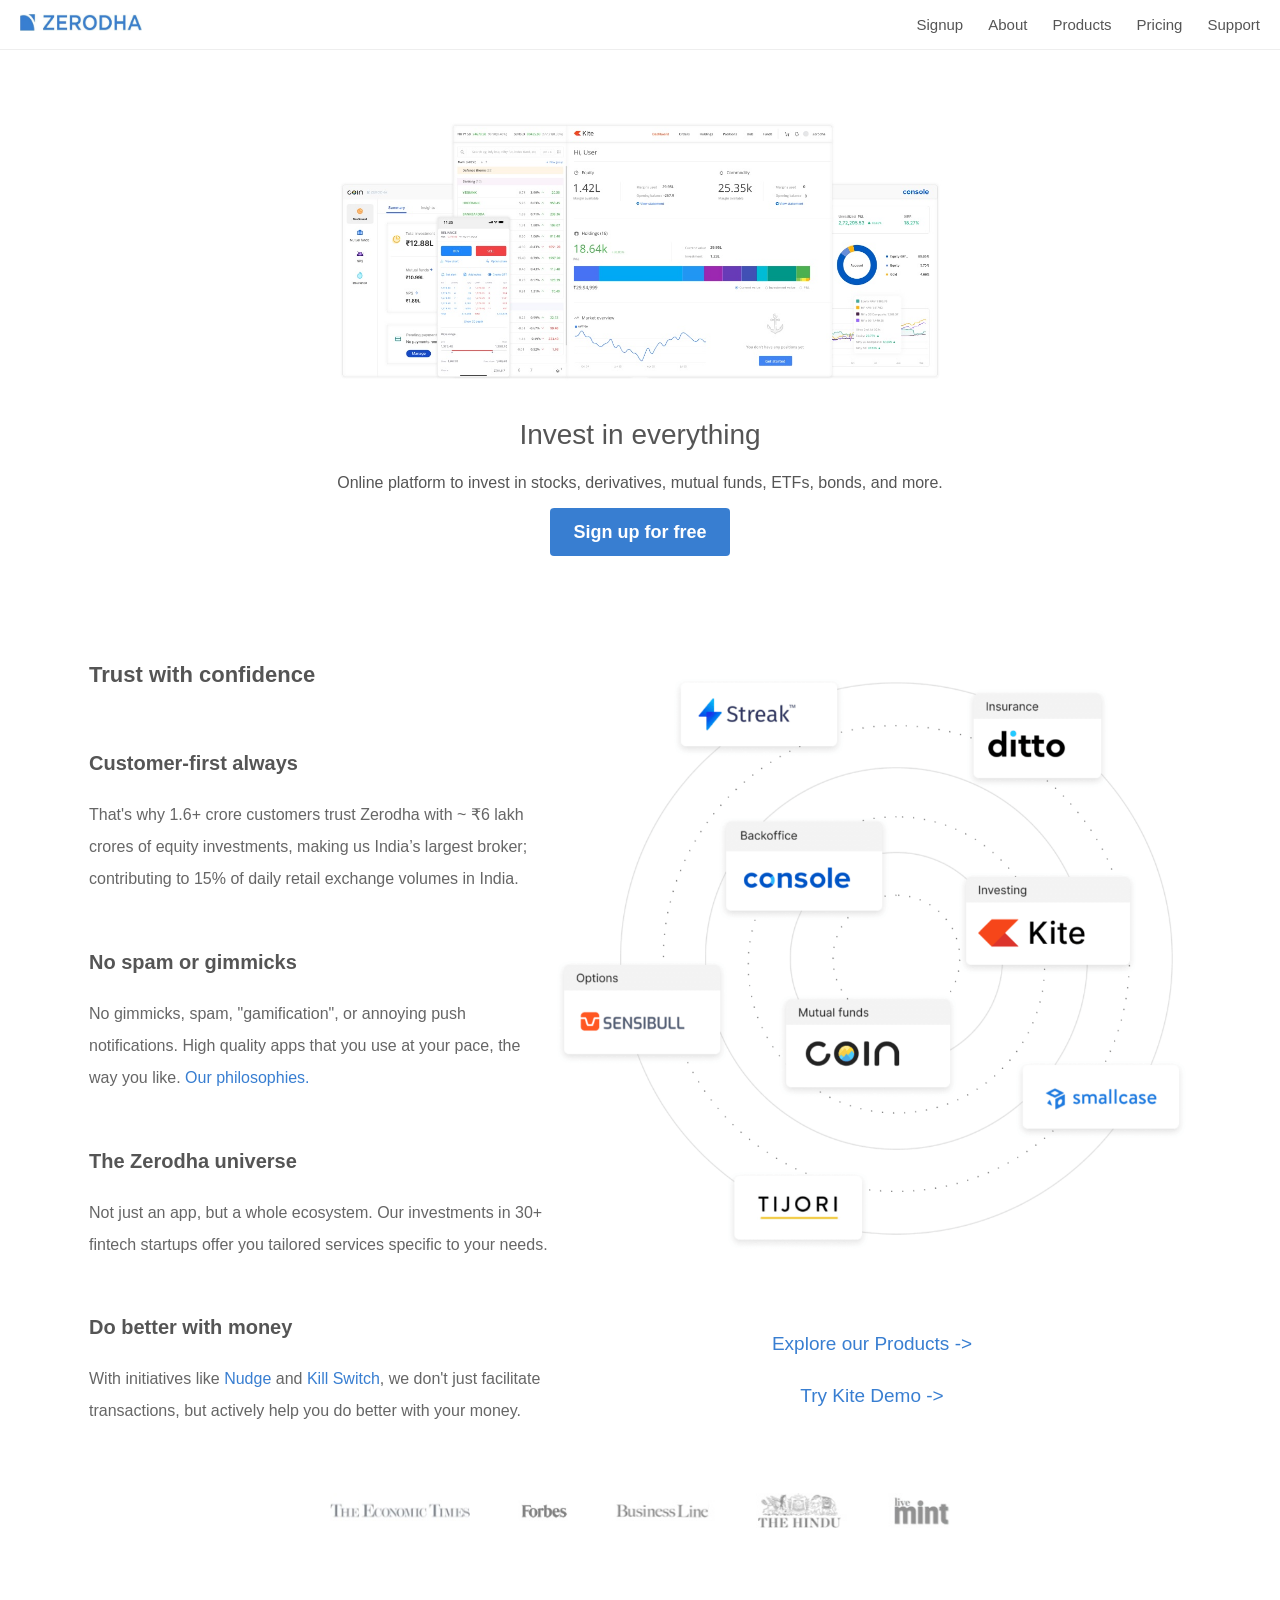
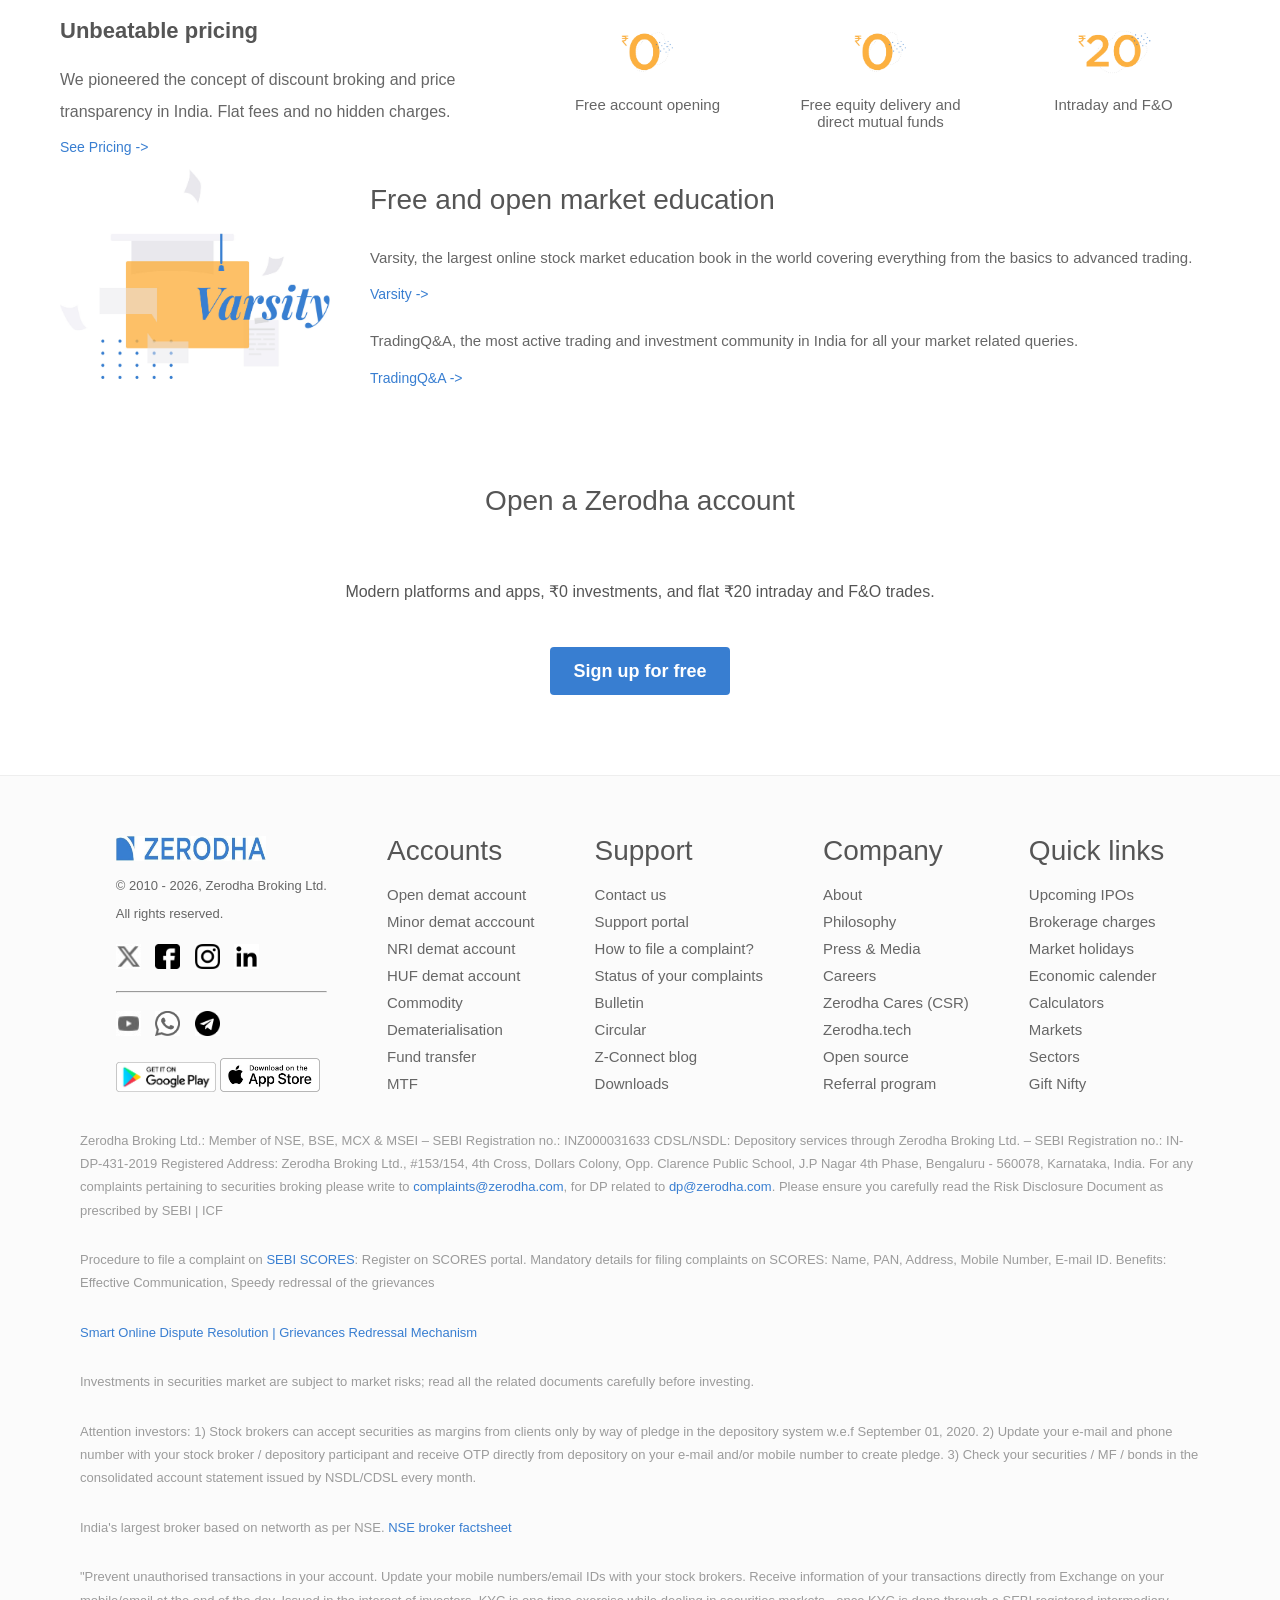
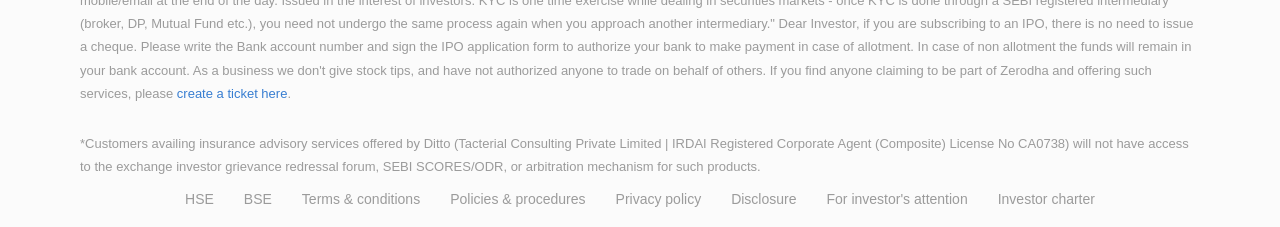
<file: index.html>
<!DOCTYPE html>
<html lang="en">
<head>
    <meta charset="UTF-8">
    <meta name="viewport" content="width=device-width, initial-scale=1.0">
    <title>Zerodha: Online brokerage platform for stock trading & investing</title>
    <link rel="stylesheet" href="style.css">
    <link rel="icon" href="ic.jpeg">
</head>
<body>
    <header>
        <nav class="box">
        <div>
            <a href="/index.html">
            <img src="logo.jpg" alt="Zerodha" width="121.91" height="17">
            </a>
        </div>
        <div class="box2">
            <div id="water">
                <ul>
          <li><a href="">Signup</a></li>
          <li><a href="">About</a></li>
          <li><a href="">Products</a></li>
          <li><a href="">Pricing</a></li>
          <li><a href="">Support</a></li>
          </ul>
          </div>
        </div>
    </nav>
    </header>
    <section id="hello">
        <img src="pic1.jpg" alt="" width="50%" >
        <h1>Invest in everything</h1>
        <p>Online platform to invest in stocks, derivatives, mutual funds, ETFs, bonds, and more.</p>
        </div>
        <button type="">Sign up for free</button>
    </section>
        <div class="con">
            <div class="section" >
        <div class="boy">
            <h5>Trust with confidence</h5>
            <h6>Customer-first always</h6>
            <p>That's why 1.6+ crore customers trust Zerodha with ~ ₹6 lakh crores of equity investments, making us India’s largest broker; contributing to 15% of daily retail exchange volumes in India.</p>
        
            <h6>No spam or gimmicks</h6>
            <p>No gimmicks, spam, "gamification", or annoying push notifications. High quality apps that you use at your pace, the way you like. <a href="" >Our philosophies.</a></p>
        
            <h6>The Zerodha universe</h6>
            <p>Not just an app, but a whole ecosystem. Our investments in 30+ fintech startups offer you tailored services specific to your needs.</p>
        
            <h6>Do better with money</h6>
            <p>With initiatives like <a href="">Nudge</a> and  <a href="">Kill Switch</a>, we don't just facilitate transactions, but actively help you do better with your money.</p>
        </div>
        <div id="eco">
           <a href="https://zerodha.com/products"> <img  src="ecosystem.jpeg" alt="" > </a>
           <div class="l">
            <a id="u" href="">Explore our Products -&gt</a>
            <a href="">Try Kite Demo -&gt</a>
            </div>
        </div>
        </div>
        </div>
    <div id="cat"><a href="https://zerodha.com/media"><img src="pic2.jpg" alt="" width="50%"></a></div>
    
    <div class="con">
        <div class="colt1">
            <h5>Unbeatable pricing</h5>
            <p>We pioneered the concept of discount broking and price transparency in India. Flat fees and no hidden charges.</p>
            <a href="#">See Pricing -&gt</a>
        </div>
        <div id="spike">
        <div class="colt2" >
                      <a href="">  <img src="pricing-eq.jpg" width="80px" height="60px" alt=""></a>
                        <p>Free account opening</p>
        </div>
        <div class="colt3">
                       <a href=""> <img src="pricing-eq.jpg" width="80px" height="60px" alt=""></a>
                        <p>Free equity delivery and direct mutual funds</p>
        </div>
        <div class="colt4">
                        <a href=""><img src="other-trades.jpg" width="80px" height="60px" alt=""></a>
                        <p>Intraday and F&O</p>
        </div>
        </div>
    </div>

    <div class="con">
        <div class="glass">
        <div class="img"><a href="https://zerodha.com/varsity/"><img src="index-education.jpg" alt="" width="270px" height="210px"></a></div>
        <div class="content">
            <h1>Free and open market education</h1>
            <p>Varsity, the largest online stock market education book in the world covering everything from the basics to advanced trading.</p>
            <a href="#">Varsity -&gt</a>
            <p>TradingQ&A, the most active trading and investment community in India for all your market related queries.</p>
            <a href="#">TradingQ&A -&gt</a>
        </div>
        </div>
    </div>
    <div class="dk">
        <h1>Open a Zerodha account</h1>
        <p>Modern platforms and apps, ₹0 investments, and flat ₹20 intraday and F&O trades.</p>
        <button type="submit">Sign up for free</button>
    </div>

    <footer id="foot">
        <div class="con">
            <div class="rd">
            <div class="a">
                <div class="a1">
                    <a href="/index1.html">
                        <img src="logo.jpg" alt="Zerodha" width="150px" height="25px">
                    </a>
                </div>
                <div class="a2">
                    <p>© 2010 - 2026, Zerodha Broking Ltd.</p>
                    <p>All rights reserved.</p>
                </div>
                <div class="a3">
                    <div class="social">
                        <a href=""><img src="x-twitter.jpg" alt=""></a>
                        <a href=""><img src="facebook.jpg" alt=""></a>
                        <a href=""><img src="instagram.jpg" alt=""></a>
                        <a href=""><img src="linkedin.jpg" alt=""></a>
                    </div>
                </div><hr>
                <div class="a4">
                    <div class="social1">
                        <a href=""><img src="youtube.jpg" alt=""></a>
                        <a href=""><img src="whatsapp-logo.jpg" alt=""></a>
                        <a href=""><img src="telegram.jpg" alt=""></a>
                    </div>
                </div><br>
                <div class="a5">
                    <div class="social3">
                        <a href=""><img src="google-play-badge-light.jpg" alt=""></a>
                        <a href=""><img src="appstore-badge-light.jpg" alt=""></a>
                    </div>
                </div>
            </div>
            <div class="b">
                <h1>Accounts</h1>
                    <a href="">Open demat account</a>
                    <a href="">Minor demat acccount</a>
                    <a href="">NRI demat account</a>
                    <a href="">HUF demat account</a>
                    <a href="">Commodity</a>
                    <a href="">Dematerialisation</a>
                    <a href="">Fund transfer</a>
                    <a href="">MTF</a>
            </div>
            <div class="c">
                <h1>Support</h1>
                    <a href=""><li>Contact us</li></a>
                    <a href=""><li>Support portal</li></a>
                    <a href=""><li>How to file a complaint?</li></a>
                    <a href=""><li>Status of your complaints</li></a>
                    <a href=""><li>Bulletin</li></a>
                    <a href=""><li>Circular</li></a>
                    <a href=""><li>Z-Connect blog</li></a>
                    <a href=""><li>Downloads</li></a>
            </div>
            <div class="d">
                <h1>Company</h1>
                    <a href="">About</a>
                    <a href="">Philosophy</a>
                    <a href="">Press & Media</a>
                    <a href="">Careers</a>
                    <a href="">Zerodha Cares (CSR)</a>
                    <a href="">Zerodha.tech</a>
                    <a href="">Open source</a>
                    <a href="">Referral program</a>
            </div>
            <div class="e">
                <h1>Quick links</h1>
                    <a href="">Upcoming IPOs</a>
                    <a href="">Brokerage charges</a>
                    <a href="">Market holidays</a>
                    <a href="">Economic calender</a>
                    <a href="">Calculators</a>
                    <a href="">Markets</a>
                    <a href="">Sectors</a>
                    <a href="">Gift Nifty</a>
            </div>
        </div>
        </div>
        <div class="con">
            <div class="g">
            <p class="op">Zerodha Broking Ltd.: Member of NSE, BSE, MCX & MSEI – SEBI Registration no.: INZ000031633 CDSL/NSDL: Depository services through Zerodha Broking Ltd. – SEBI Registration no.: IN-DP-431-2019 Registered Address: Zerodha Broking Ltd., #153/154, 4th Cross, Dollars Colony, Opp. Clarence Public School, J.P Nagar 4th Phase, Bengaluru - 560078, Karnataka, India. For any complaints pertaining to securities broking please write to <a href=""> complaints@zerodha.com</a>, for DP related to <a href="">dp@zerodha.com</a>. Please ensure you carefully read the Risk Disclosure Document as prescribed by SEBI | ICF</p>
            <p class="op">Procedure to file a complaint on <a href="">SEBI SCORES</a>: Register on SCORES portal. Mandatory details for filing complaints on SCORES: Name, PAN, Address, Mobile Number, E-mail ID. Benefits: Effective Communication, Speedy redressal of the grievances</p>
            <p class="op"><a href="">Smart Online Dispute Resolution | Grievances Redressal Mechanism</a></p>
            <p class="op">Investments in securities market are subject to market risks; read all the related documents carefully before investing.</p>
            <p class="op">Attention investors: 1) Stock brokers can accept securities as margins from clients only by way of pledge in the depository system w.e.f September 01, 2020. 2) Update your e-mail and phone number with your stock broker / depository participant and receive OTP directly from depository on your e-mail and/or mobile number to create pledge. 3) Check your securities / MF / bonds in the consolidated account statement issued by NSDL/CDSL every month.</p>
            <p class="op">India's largest broker based on networth as per NSE. <a href="">NSE broker factsheet</a></p>
            <p class="op">"Prevent unauthorised transactions in your account. Update your mobile numbers/email IDs with your stock brokers. Receive information of your transactions directly from Exchange on your mobile/email at the end of the day. Issued in the interest of investors. KYC is one time exercise while dealing in securities markets - once KYC is done through a SEBI registered intermediary (broker, DP, Mutual Fund etc.), you need not undergo the same process again when you approach another intermediary." Dear Investor, if you are subscribing to an IPO, there is no need to issue a cheque. Please write the Bank account number and sign the IPO application form to authorize your bank to make payment in case of allotment. In case of non allotment the funds will remain in your bank account. As a business we don't give stock tips, and have not authorized anyone to trade on behalf of others. If you find anyone claiming to be part of Zerodha and offering such services, please <a href="">create a ticket here</a>.</p>
            <p class="op">*Customers availing insurance advisory services offered by Ditto (Tacterial Consulting Private Limited | IRDAI Registered Corporate Agent (Composite) License No CA0738) will not have access to the exchange investor grievance redressal forum, SEBI SCORES/ODR, or arbitration mechanism for such products.</p>
            </div>
        </div>
        <div class="con">
            <ul class="kite">
               <li><a href="">HSE</a></li>
               <li><a href="">BSE</a></li>
               <li><a href="">Terms & conditions</a></li>
               <li><a href="">Policies & procedures</a></li>
               <li><a href="">Privacy policy</a></li>
               <li><a href="">Disclosure</a></li>
               <li><a href="">For investor's attention</a></li>
               <li><a href="">Investor charter</a></li>
            </ul>
        </div>
    </footer>
</body>
</html>
</file>
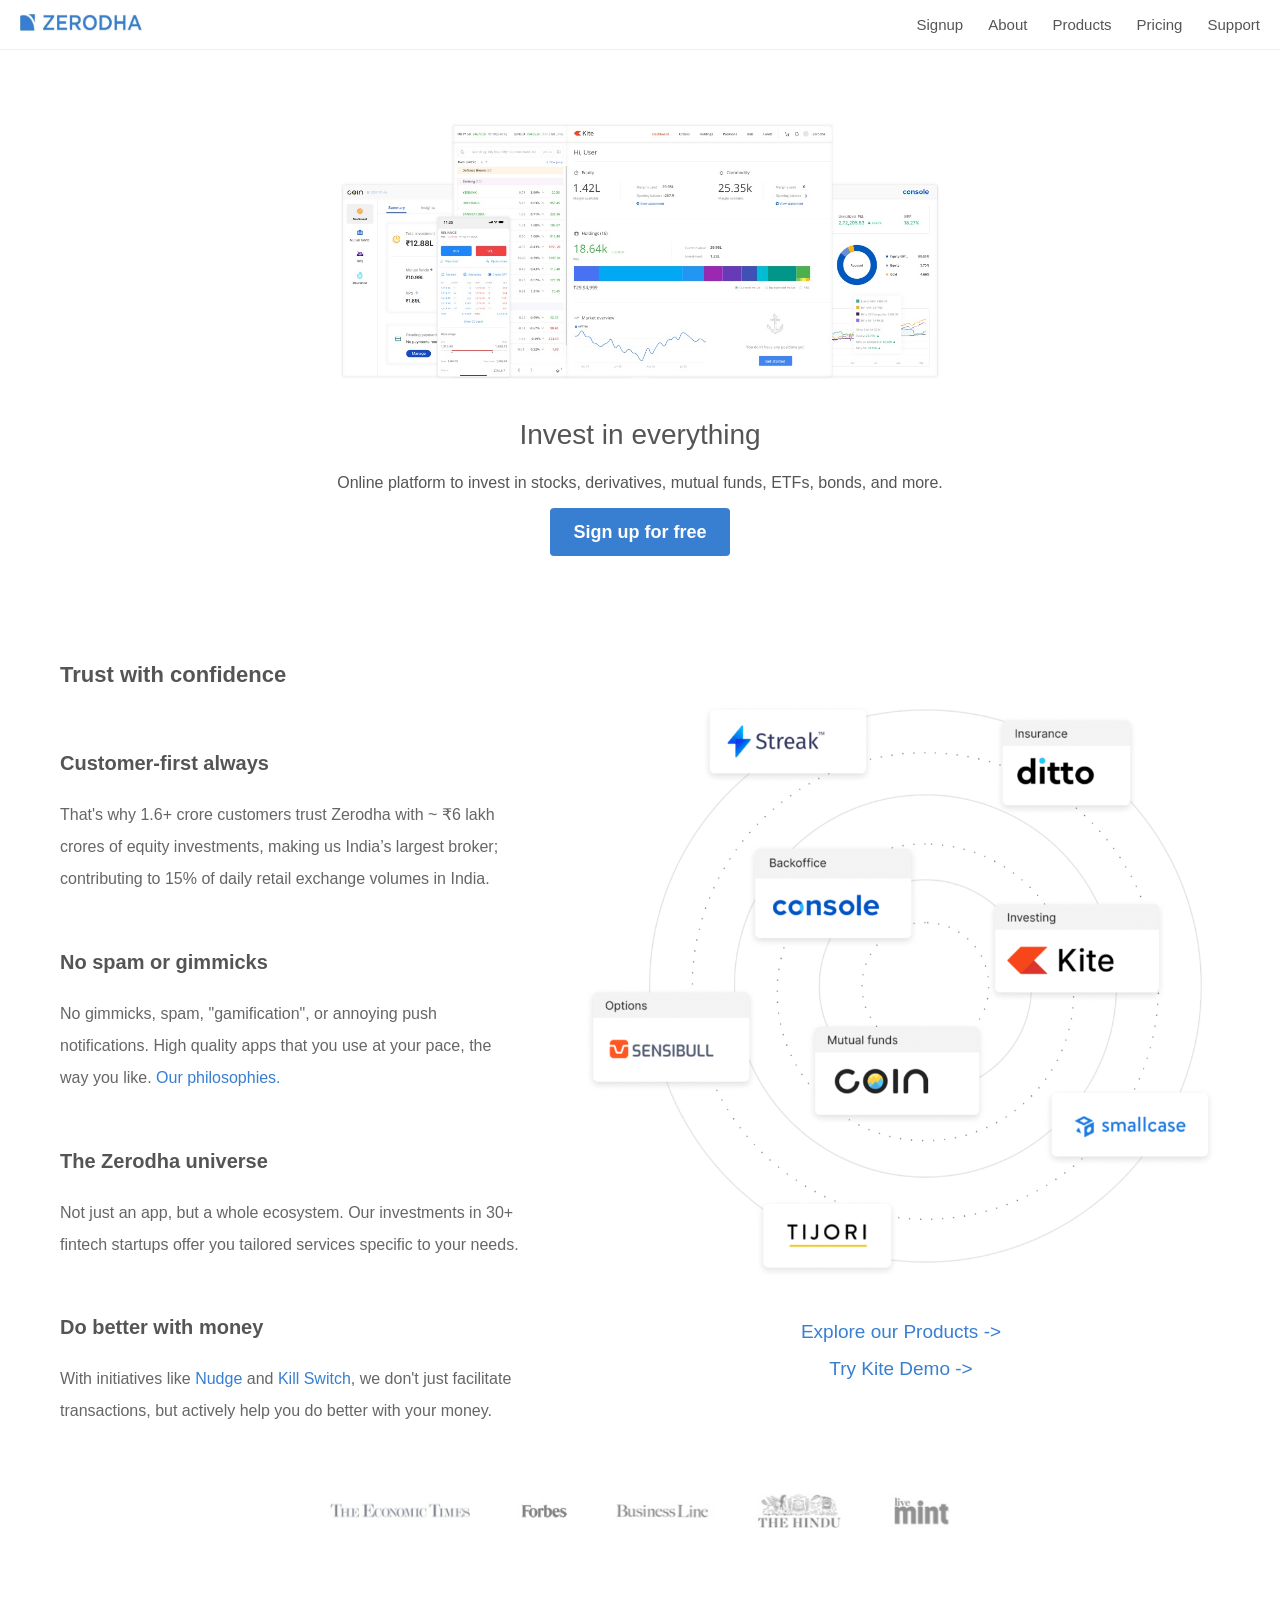
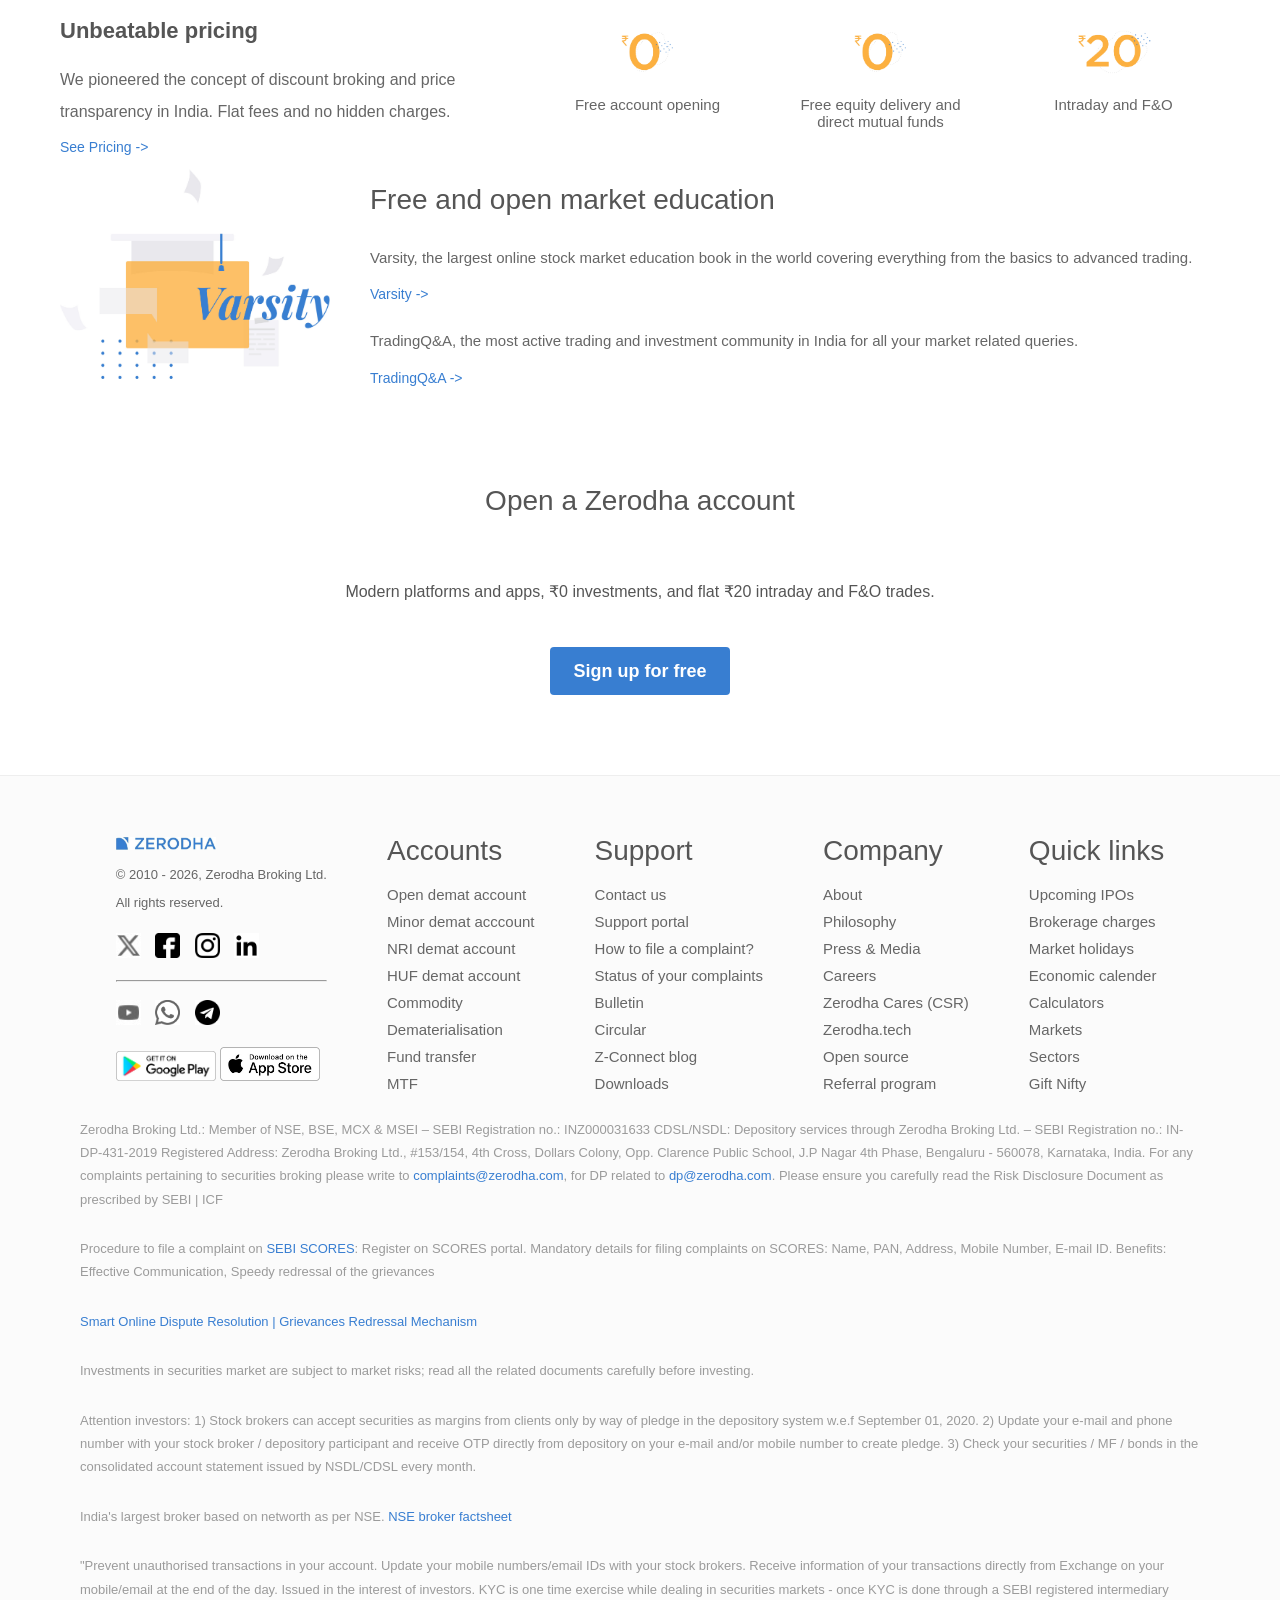
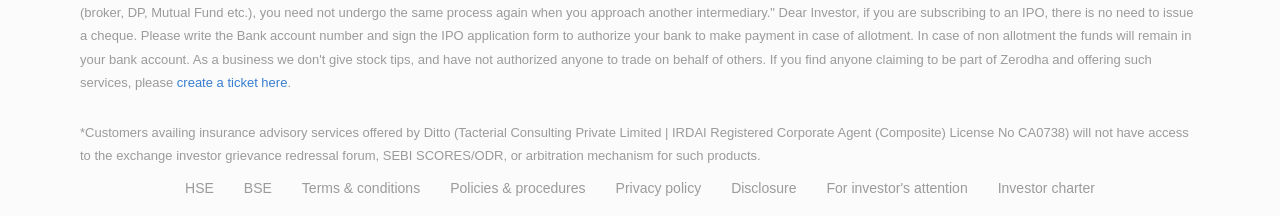
<file: index1.html>
<!DOCTYPE html>
<html lang="en">
<head>
    <meta charset="UTF-8">
    <meta name="viewport" content="width=device-width, initial-scale=1.0">
    <title>Zerodha: Online brokerage platform for stock trading & investing</title>
    <link rel="stylesheet" href="style.css">
    <link rel="icon" href="ic.jpeg">
</head>
<body>
    <header>
        <nav class="box">
        <div>
            <a href="/index1.html">
            <img src="logo.jpg" alt="Zerodha" width="121.91" height="17">
            </a>
        </div>
        <div class="box2">
            <div id="water">
                <ul>
          <li><a href="">Signup</a></li>
          <li><a href="">About</a></li>
          <li><a href="">Products</a></li>
          <li><a href="">Pricing</a></li>
          <li><a href="">Support</a></li>
          </ul>
          </div>
        </div>
    </nav>
    </header>
    <section id="hello">
        <img src="pic1.jpg" alt="" width="50%" ></div>
        <h1>Invest in everything</h1>
        <p>Online platform to invest in stocks, derivatives, mutual funds, ETFs, bonds, and more.</p>
        </div>
        <button type="">Sign up for free</button>
    </section>
        <div class="section">
            <div class="con" >
        <div class="boy">
            <h5>Trust with confidence</h6>
            <h6>Customer-first always</h6>
            <p>That's why 1.6+ crore customers trust Zerodha with ~ ₹6 lakh crores of equity investments, making us India’s largest broker; contributing to 15% of daily retail exchange volumes in India.</p>
        
            <h6>No spam or gimmicks</h6>
            <p>No gimmicks, spam, "gamification", or annoying push notifications. High quality apps that you use at your pace, the way you like. <a href="" >Our philosophies.</a></p>
        
            <h6>The Zerodha universe</h6>
            <p>Not just an app, but a whole ecosystem. Our investments in 30+ fintech startups offer you tailored services specific to your needs.</p>
        
            <h6>Do better with money</h6>
            <p>With initiatives like <a href="">Nudge</a> and  <a href="">Kill Switch</a>, we don't just facilitate transactions, but actively help you do better with your money.</p>
        </div>
        <div id="eco">
           <a href="https://zerodha.com/products"> <img  src="ecosystem.jpeg" alt=""> </a>
            <a id="u" href="">Explore our Products -&gt</a>
            <a href="">Try Kite Demo -&gt</a>
        </div>
        </div>
        </div>
    <div id="cat"><a href="https://zerodha.com/media"><img src="pic2.jpg" alt="" width="50%"></a></div>
    
    <div class="con">
        <div class="colt1">
            <h5>Unbeatable pricing</h5>
            <p>We pioneered the concept of discount broking and price transparency in India. Flat fees and no hidden charges.</p>
            <a href="#">See Pricing -&gt</a>
        </div>
        <div id="spike">
        <div class="colt2" >
                      <a href="">  <img src="pricing-eq.jpg" width="80px" height="60px" alt=""></a>
                        <p>Free account opening</p>
        </div>
        <div class="colt3">
                       <a href=""> <img src="pricing-eq.jpg" width="80x" height="60px" alt=""></a>
                        <p>Free equity delivery and direct mutual funds</p>
        </div>
        <div class="colt4">
                        <a href=""><img src="other-trades.jpg" width="80px" height="60px" alt=""></a>
                        <p>Intraday and F&O</p>
        </div>
        </div>
    </div>

    <div class="con">
        <div class="glass">
        <div class="img"><a href="https://zerodha.com/varsity/"><img src="index-education.jpg" alt="" width="270px" height="210px"></a></div>
        <div class="content">
            <h1>Free and open market education</h1>
            <p>Varsity, the largest online stock market education book in the world covering everything from the basics to advanced trading.</p>
            <a href="#">Varsity -&gt</a>
            <p>TradingQ&A, the most active trading and investment community in India for all your market related queries.</p>
            <a href="#">TradingQ&A -&gt</a>
        </div>
        </div>
    </div>
    <div class="dk">
        <h1>Open a Zerodha account</h1>
        <p>Modern platforms and apps, ₹0 investments, and flat ₹20 intraday and F&O trades.</p>
        <button type="submit">Sign up for free</button>
    </div>

    <footer id="foot">
        <div class="con">
            <div class="rd">
            <div class="a">
                <div class="a1">
                    <a href="/index1.html">
                        <img src="logo.jpg" alt="Zerodha" width="100" height="13">
                    </a>
                </div>
                <div class="a2">
                    <p>© 2010 - 2026, Zerodha Broking Ltd.</p>
                    <p>All rights reserved.</p>
                </div>
                <div class="a3">
                    <div class="social">
                        <a href=""><img src="x-twitter.jpg" alt=""></a>
                        <a href=""><img src="facebook.jpg" alt=""></a>
                        <a href=""><img src="instagram.jpg" alt=""></a>
                        <a href=""><img src="linkedin.jpg" alt=""></a>
                    </div>
                </div><hr>
                <div class="a4">
                    <div class="social1">
                        <a href=""><img src="youtube.jpg" alt=""></a>
                        <a href=""><img src="whatsapp-logo.jpg" alt=""></a>
                        <a href=""><img src="telegram.jpg" alt=""></a>
                    </div>
                </div><br>
                <div class="a5">
                    <div class="social3">
                        <a href=""><img src="google-play-badge-light.jpg" alt=""></a>
                        <a href=""><img src="appstore-badge-light.jpg" alt=""></a>
                    </div>
                </div>
            </div>
            <div class="b">
                <h1>Accounts</h1>
                    <a href="">Open demat account</a>
                    <a href="">Minor demat acccount</a>
                    <a href="">NRI demat account</a>
                    <a href="">HUF demat account</a>
                    <a href="">Commodity</a>
                    <a href="">Dematerialisation</a>
                    <a href="">Fund transfer</a>
                    <a href="">MTF</a>
            </div>
            <div class="c">
                <h1>Support</h1>
                    <a href=""><li>Contact us</li></a>
                    <a href=""><li>Support portal</li></a>
                    <a href=""><li>How to file a complaint?</li></a>
                    <a href=""><li>Status of your complaints</li></a>
                    <a href=""><li>Bulletin</li></a>
                    <a href=""><li>Circular</li></a>
                    <a href=""><li>Z-Connect blog</li></a>
                    <a href=""><li>Downloads</li></a>
            </div>
            <div class="d">
                <h1>Company</h1>
                    <a href="">About</a>
                    <a href="">Philosophy</a>
                    <a href="">Press & Media</a>
                    <a href="">Careers</a>
                    <a href="">Zerodha Cares (CSR)</a>
                    <a href="">Zerodha.tech</a>
                    <a href="">Open source</a>
                    <a href="">Referral program</a>
            </div>
            <div class="e">
                <h1>Quick links</h1>
                    <a href="">Upcoming IPOs</a>
                    <a href="">Brokerage charges</a>
                    <a href="">Market holidays</a>
                    <a href="">Economic calender</a>
                    <a href="">Calculators</a>
                    <a href="">Markets</a>
                    <a href="">Sectors</a>
                    <a href="">Gift Nifty</a>
            </div>
        </div>
        </div>
        <div class="con">
            <div class="g">
            <p class="op">Zerodha Broking Ltd.: Member of NSE, BSE, MCX & MSEI – SEBI Registration no.: INZ000031633 CDSL/NSDL: Depository services through Zerodha Broking Ltd. – SEBI Registration no.: IN-DP-431-2019 Registered Address: Zerodha Broking Ltd., #153/154, 4th Cross, Dollars Colony, Opp. Clarence Public School, J.P Nagar 4th Phase, Bengaluru - 560078, Karnataka, India. For any complaints pertaining to securities broking please write to <a href=""> complaints@zerodha.com</a>, for DP related to <a href="">dp@zerodha.com</a>. Please ensure you carefully read the Risk Disclosure Document as prescribed by SEBI | ICF</p>
            <p class="op">Procedure to file a complaint on <a href="">SEBI SCORES</a>: Register on SCORES portal. Mandatory details for filing complaints on SCORES: Name, PAN, Address, Mobile Number, E-mail ID. Benefits: Effective Communication, Speedy redressal of the grievances</p>
            <p class="op"><a href="">Smart Online Dispute Resolution | Grievances Redressal Mechanism</a></p>
            <p class="op">Investments in securities market are subject to market risks; read all the related documents carefully before investing.</p>
            <p class="op">Attention investors: 1) Stock brokers can accept securities as margins from clients only by way of pledge in the depository system w.e.f September 01, 2020. 2) Update your e-mail and phone number with your stock broker / depository participant and receive OTP directly from depository on your e-mail and/or mobile number to create pledge. 3) Check your securities / MF / bonds in the consolidated account statement issued by NSDL/CDSL every month.</p>
            <p class="op">India's largest broker based on networth as per NSE. <a href="">NSE broker factsheet</a></p>
            <p class="op">"Prevent unauthorised transactions in your account. Update your mobile numbers/email IDs with your stock brokers. Receive information of your transactions directly from Exchange on your mobile/email at the end of the day. Issued in the interest of investors. KYC is one time exercise while dealing in securities markets - once KYC is done through a SEBI registered intermediary (broker, DP, Mutual Fund etc.), you need not undergo the same process again when you approach another intermediary." Dear Investor, if you are subscribing to an IPO, there is no need to issue a cheque. Please write the Bank account number and sign the IPO application form to authorize your bank to make payment in case of allotment. In case of non allotment the funds will remain in your bank account. As a business we don't give stock tips, and have not authorized anyone to trade on behalf of others. If you find anyone claiming to be part of Zerodha and offering such services, please <a href="">create a ticket here</a>.</p>
            <p class="op">*Customers availing insurance advisory services offered by Ditto (Tacterial Consulting Private Limited | IRDAI Registered Corporate Agent (Composite) License No CA0738) will not have access to the exchange investor grievance redressal forum, SEBI SCORES/ODR, or arbitration mechanism for such products.</p>
            </div>
        </div>
        <div class="con">
            <ul class="kite">
               <li><a href="">HSE</a></li>
               <li><a href="">BSE</a></li>
               <li><a href="">Terms & conditions</a></li>
               <li><a href="">Policies & procedures</a></li>
               <li><a href="">Privacy policy</a></li>
               <li><a href="">Disclosure</a></li>
               <li><a href="">For investor's attention</a></li>
               <li><a href="">Investor charter</a></li>
        </div>
    </footer>
</body>
</html>
</file>
<file: style.css>
body{
    font-family: Arial, Helvetica, sans-serif;
    margin: 0;
    padding: 0;
    overflow-x: hidden;
    box-sizing: border-box;
    font-size: 16px;
}

.box{
    position: relative;
    width: 100%;
    max-width: 100vw;
    height: 50px;
    margin: 0 auto;
    border-bottom: 1px solid #eee;
    justify-content: space-between;
    display: flex;
    box-sizing: border-box;
    align-items: center;
    padding: 0 20px;
}

.box2 li{
    font-size: 15px;
    list-style: none;
    display: flex;
}

#water a{
 text-decoration: none;
 color: #555;
 font-size: 15px;
}

#water a:hover{
    color: #387ed1;
}

ul{
    display: flex;
     gap: 25px;

}

#hello{
    padding: 60px 20px 60px 20px;
    align-items: center;
    text-align: center;
}

button{
    background-color: #387ed1;
    color: white;
    cursor: pointer;
    border-radius: 4px;
    height: 48px;
    width: 180px;
    border: none;
    font-size: 18px;
    font-weight: 600;
    transition: all 0.2s ease;
}

button:hover{
   background-color: #2b69c4;
   color: white;
   transform: translateY(-1px);
}

h1 {
    font-size: 28px;
    font-weight: 500;
    color: #555;
}

h5 {
    font-size: 22px;
    color: #555;
}

.boy h6{
    font-size: 20px;
}

#hello p{
    color: #555;
    font-size: 16px;
}

.boy{
    width: 40%;
}

.boy,.colt1 p{
    margin-bottom: 10px;
    font-size: 16px;
    color: #666;
    line-height: 2;
}

.boy a{
    text-decoration: none;
    color:#387ed1 ;
}

#eco a{
    font-size: 19px;
    text-decoration: none;
    color:#387ed1;
    display: block;
    text-align: center;
    margin-bottom: 15px;
}

#eco img{
    max-width: 100%;
    height: auto;
}

#eco{
    width: 55%;
    display: flex;
    flex-direction: column;
    align-items: center;
    justify-content: center;
}

.l{
    display: flex;
    flex-direction: column;
    align-items: center;
    gap: 15px;
    margin-top: 40px;
}

h5{
    margin-bottom: 20px;
}

h6{
    font-size: 14px;
    color: #555;
    margin-bottom: 0%
}

section {
    padding: 80px 0;
}

.section{
    display: flex;
    justify-content: center;
    align-items: center;
    width: 100%;
    padding: auto;
}

.con{
    display: flex;
    max-width: 1200px;
    width: 100%;
    align-items: center;
    justify-content: space-between;
    gap: 40px;
    margin: 0 auto;
    padding: 0 20px;
    box-sizing: border-box;
}

#cat{
    text-align: center;
    padding: 40px 20px;
}

.colt1{
    width: 40%;
}

.colt1 a{
    text-decoration: none;
    color: #387ed1;
    padding-top: 5px;
    padding-right: 20px;
    font-size: 14px;
    margin: auto;
}

#spike{
    display: flex;
    justify-content: space-between;
    gap: 20px;
    margin-top: 30px;
}

.colt2{
    display: flex;
    flex-direction: column;
    align-items: center;
    text-align: center;
    flex: 1;
    padding: 20px;
}

.colt2 p{
    margin-top: 10px;
    font-size: 15px;
    color: #666;
}

.colt3{
    display: flex;
    flex-direction: column;
    align-items: center;
    text-align: center;
    flex: 1;
    padding: 20px;
}

.colt3 p{
    margin-top: 10px;
    font-size: 15px;
    color: #666;
}

.colt4{
    display: flex;
    flex-direction: column;
    align-items: center;
    text-align: center;
    flex: 1;
    padding: 20px;
}

.colt4 p{
    margin-top: 10px;
    font-size: 15px;
    color: #666;
}

.glass{
    display: flex;
    align-items: center;
    justify-content: space-between;
    gap: 40px;
    max-width: 100%;
    overflow: hidden;
}

.content{
    padding-top: 0;
}

.content p{
    font-size: 15px;
    color: #666;
    line-height: 1.7;
    padding-top: 10px;
}

.content a{
    text-decoration: none;
    color: #387ed1;
    padding-top: 5px;
    font-size: 14px;
    margin: auto;
}

.dk{
    max-width: 1200px;
    margin: 0 auto;
    padding: 80px 20px;
    text-align: center;
    display: flex;
    flex-direction: column;
    align-items: center;
    gap: 20px;
}

.dk p{
    color: #555;
    font-size: 16px;
    padding-bottom: 10px;
}

.dk h1{
    padding-bottom: 10px;
}

#foot{
    background-color: #fbfbfb;
    width: 100%;
    padding: 40px 0 20px 0;
    border-top: 1px solid #eee;
}

.rd{
    display: flex;
    gap: 60px;
    max-width: 1200px;
    margin: 0 auto;
    padding: 0 20px;
    overflow-x: hidden;
    flex-wrap: wrap;
    justify-content: center;
    box-sizing: border-box;
}

.a{
    padding-bottom: 20px;
}

.a1{
    width: 22%;
    padding-top: 20px;
}

.a2{
    color: #666;
    font-size: 13px;
}

.b{
    font-size: 15px;
    list-style: none;
    display: flex;
    flex-direction: column;
}

.b a{
    text-decoration: none;
    padding-bottom: 10px;
    color: #666;
}

.c{
    font-size: 15px;
    list-style: none;
    display: flex;
    flex-direction: column;
}

.c a{
    text-decoration: none;
    padding-bottom: 10px;
    color: #666;
}

.d{
    font-size: 15px;
    list-style: none;
    display: flex;
    flex-direction: column;
}

.d a{
    text-decoration: none;
    padding-bottom: 10px;
    color: #666;
}

.e{
    font-size: 15px;
    list-style: none;
    display: flex;
    flex-direction: column;
}

.e a{
    text-decoration: none;
    padding-bottom: 10px;
    color: #666;
}

.b a:hover{
    color: #387ed1;
}

.c a:hover{
    color: #387ed1;
}

.d a:hover{
    color: #387ed1;
}

.e a:hover{
    color: #387ed1;
}

.op{
    font-size: 13px;
    color: #9b9b9b;
    line-height: 1.8;
}

.g{
    display: flex;
    flex-direction: column;
    max-width: 1200px;
    margin: 0 auto;
    padding: 0 20px;
    box-sizing: border-box;
}

.g a{
    color: #387ed1;
    text-decoration: none;
}

.g a:hover{
    color: black;
}

.social img{
    width: 25px;
}

.social a{
    color: #eee;
    padding-right: 10px;
}

.social a:hover{
    color: #387ed1;
}

.social{
    padding-top: 10px;
    padding-bottom: 10px;
}

.a4{
    border-bottom: #555;
}

.social1 img{
    width: 25px;
}

.social1 a{
    color: #eee;
    padding-right: 10px;
}

.social1 img:hover{
    color: #387ed1;
}

.social1{
    padding-top: 10px;
}

.social3 img{
    width: 100px;
}

.kite{
    display: flex;
    justify-content: center;
    gap: 30px;
    max-width: 1200px;
    margin: 0 auto;
    padding: 0 20px;
    flex-wrap: wrap;
}

.kite li{
    color: #555;
    font-size: 14px;
    list-style: none;
}

.kite a{
    color: #9b9b9b;
    text-decoration: none;
    font-size: 14px;
}

.kite a:hover{
    color: #387ed1;
}

@media (max-width: 768px) {
    .con {
        flex-direction: column;
        text-align: center;
    }

    .box {
        flex-direction: column;
        padding: 10px;
    }

    #spike {
        flex-direction: column;
        height: auto;
    }
}
</file>
